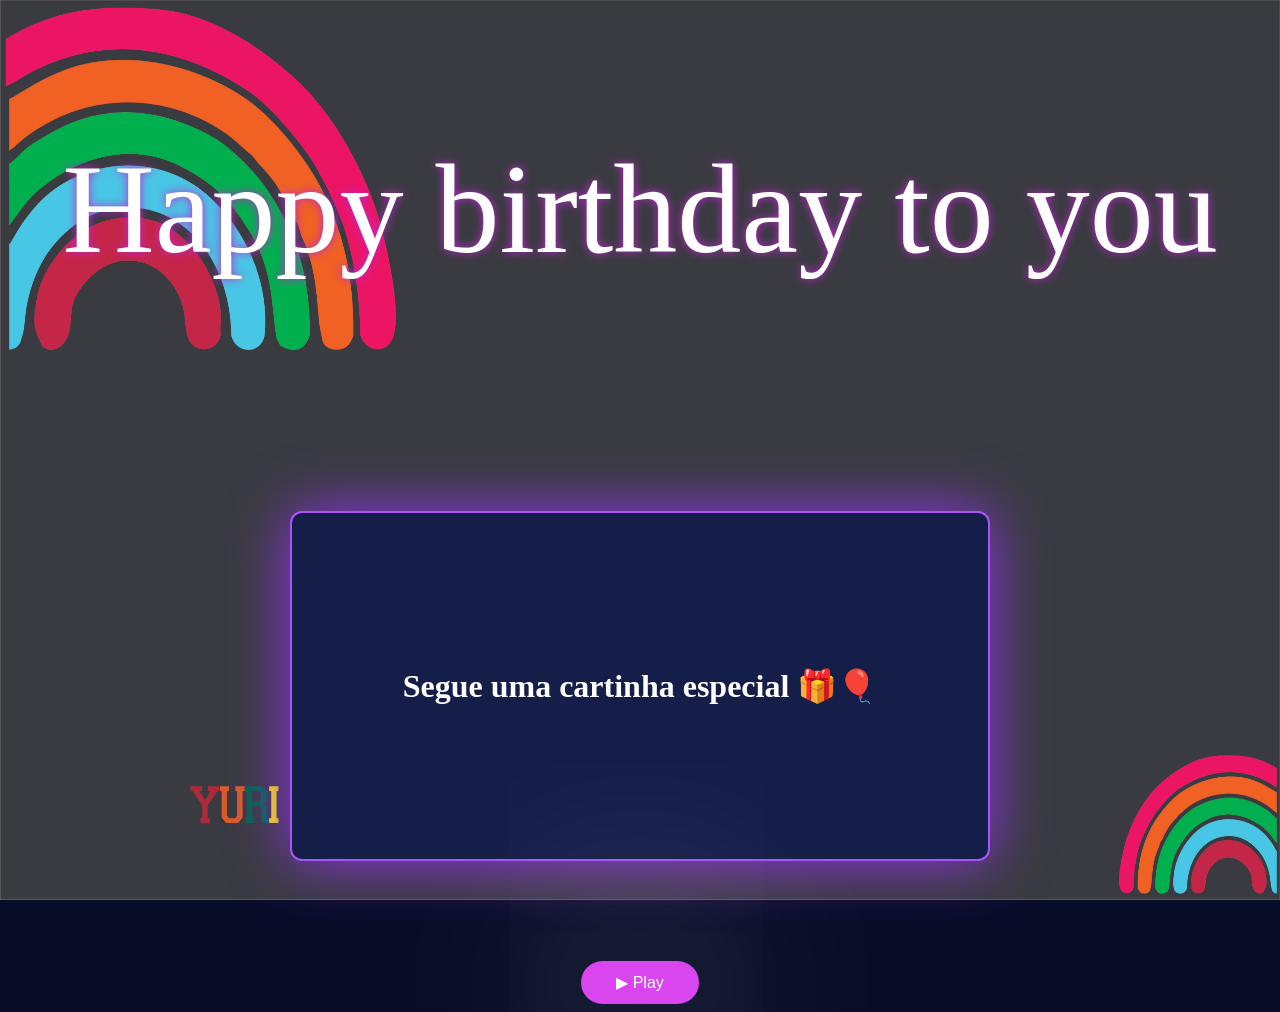
<file: index.html>
<!DOCTYPE html>
<html lang="pt-br">

<head>
    <meta charset="UTF-8">
    <meta name="viewport" content="width=device-width, initial-scale=1.0">

    <title>Ei!Surpresa!🎈🎉✨</title>

    <link rel="stylesheet" href="style.css">
</head>

<body>
   
</body>
<body>
  <main class="tela-inicial">
    
    <p class="texto-surpresa">
      Happy birthday to you
    </p>

    <div class="cartao">

            <!-- Conteúdo do cartão aqui -->
      <h1>Segue uma cartinha especial 🎁🎈</h1>
      
    </div>
    <button id="botaoPlay">▶ Play</button>

  </main>

  
</body>
 <script src="script.js"></script>
</html>
</file>
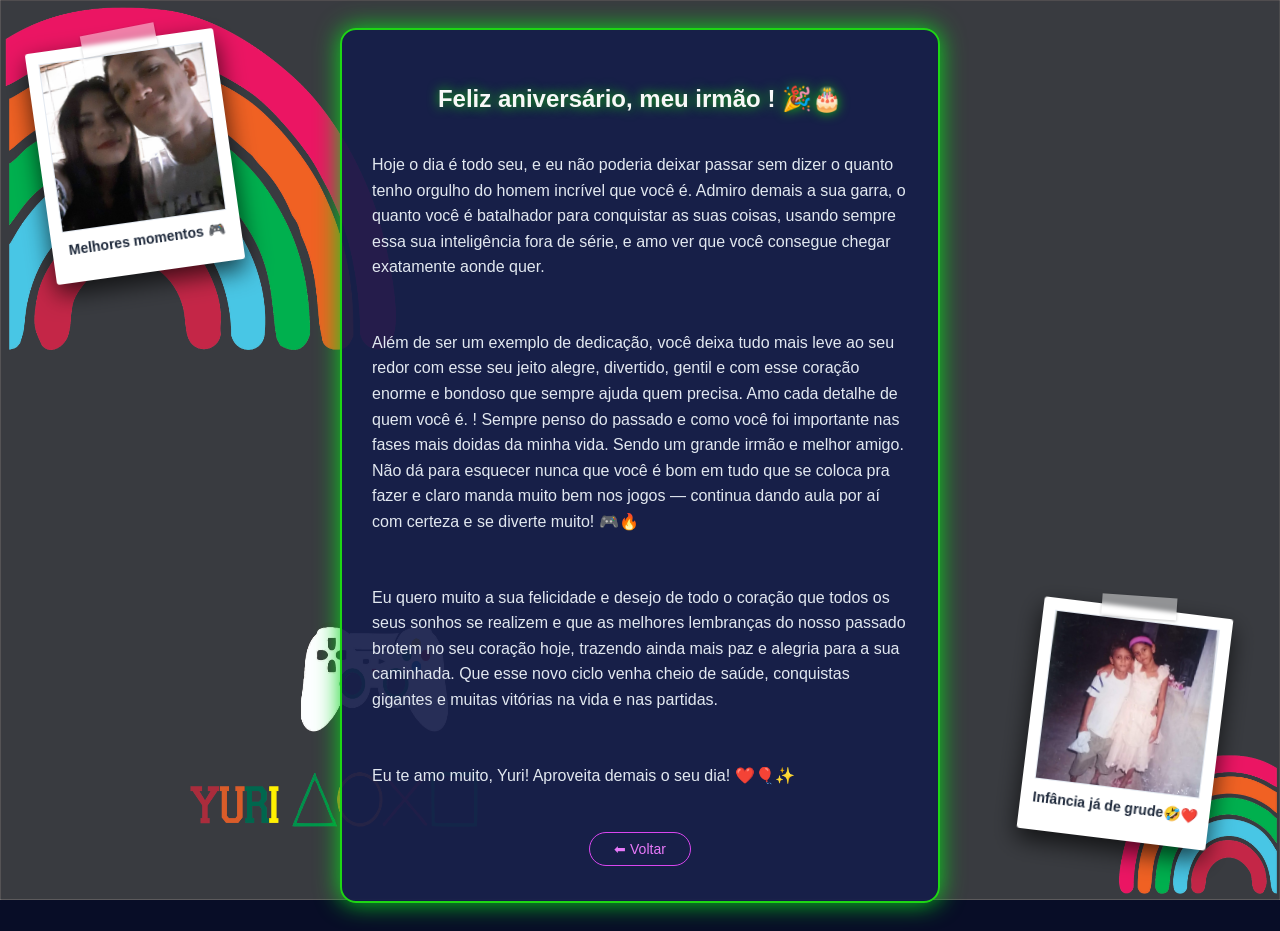
<file: surpresa.html>
<!DOCTYPE html>
<html lang="pt-br">

<head>
    <meta charset="UTF-8">
    <meta name="viewport" content="width=device-width, initial-scale=1.0">
    <title>Feliz Aniversário! 🎉🎂</title>
    <link rel="stylesheet" href="style.css">
</head>

<body>
<audio id="musicaFundo" src="imagens/musicas/HERO.mp3" loop></audio>

  <main class="tela-surpresa">
    
    <div class="cartao-mensagem">
      <h2>Feliz aniversário, meu irmão <span class="nomeDaPessoa"></span>! 🎉🎂</h2>

      <p>
        Hoje o dia é todo seu, e eu não poderia deixar passar sem dizer o quanto tenho orgulho do homem incrível que você é. Admiro demais a sua garra, o quanto você é batalhador para conquistar as suas coisas, usando sempre essa sua inteligência fora de série, e amo ver que você consegue chegar exatamente aonde quer.
      </p>

      <p>
        Além de ser um exemplo de dedicação, você deixa tudo mais leve ao seu redor com esse seu jeito alegre, divertido, gentil e com esse coração enorme e bondoso que sempre ajuda quem precisa. Amo cada detalhe de quem você é. <span class="nome-pessoa"></span>! Sempre penso do passado e como você foi importante nas fases mais doidas da minha vida.
        Sendo um grande irmão e melhor amigo. Não dá para esquecer nunca que você é bom em tudo que se coloca pra fazer e claro manda muito bem nos jogos — continua dando aula por aí com certeza e se diverte muito! 🎮🔥
      </p>

      <p>
        Eu quero muito a sua felicidade e desejo de todo o coração que todos os seus sonhos se realizem e que as melhores lembranças do nosso passado brotem no seu coração hoje, trazendo ainda mais paz e alegria para a sua caminhada. Que esse novo ciclo venha cheio de saúde, conquistas gigantes e muitas vitórias na vida e nas partidas.
      </p>

      <p class=>
        Eu te amo muito, Yuri! Aproveita demais o seu dia! ❤️🎈✨
      </p>
      <a href="index.html" class="botao-voltar">⬅ Voltar</a>
    </div>


    <!-- FOTOS ESTILO POLAROID NOS CANTOS -->
<div class="polaroid foto-esquerda">
  <div class="fita-adesiva"></div>
  <img src="imagens/eu e manin.jpeg" alt="Lembrança 1">
  <p>Melhores momentos 🎮</p>
</div>

<div class="polaroid foto-direita">
  <div class="fita-adesiva"></div>
  <img src="imagens/eu e maninhnovin.jpeg" alt="Lembrança 2">
  <p>Infância já de grude🤣❤️</p>
</div>




  </main>

</body>
 <script src="script.js"></script>
</html>
</file>
<file: style.css>
* {
  margin: 10;
  padding: 20;
  box-sizing:border-box;
}

body {
  min-height: 100vh;
  background-color: #080D27;
  background-image: url('imagens/racunhos\ tela\ de\ fundo.jpg');
  
  /* Faz a imagem aumentar e diminuir exata e totalmente junto com a tela */
  background-size: 100% 100%; 
  background-position: center;
  background-repeat: no-repeat;
  background-attachment: fixed;
  image-rendering: -webkit-optimize-contrast; /* Melhora a nitidez no Chrome, Edge e Safari */
  image-rendering: high-quality;

  display: flex;
  justify-content: center;
  align-items: center;
}

.tela-inicial {
  display: flex;
  flex-direction: column;
  align-items: center;
  gap: 100px;
  text-align: center;
}

.texto-surpresa {
  color: #fff;
  font-size: 128px;
  text-shadow: 0 0 10px #c026d3;
}
.cartao {
  width: 700px;
  min-height: 350px;
  background: #151D49;
  border: 2px solid #a855f7;
  border-radius: 12px;
  box-shadow: 0 0 60px #9333ea;
  display: flex;
  align-items: center;
  justify-content: center;
  color: white;
}

#botaoPlay {
  background: #d946ef;
  color: white;
  border: none;
  border-radius: 4315px;
  padding: 12px 35px;
  font-size: 16px;
  cursor: pointer;
  box-shadow: 0 0 215px #eee8ef;

}

/* --- ESTILOS DA SEGUNDA PÁGINA (SURPRESA) --- */

.tela-surpresa {
  width: 100%;
  padding: 20px;
  display: flex;
  justify-content: center;
  align-items: center;
}

.cartao-mensagem {
  max-width: 600px;
  width: 400%;
  background: rgba(21, 29, 73, 0.92); /* Azul escuro levemente transparente */
  border: 2px solid #1ed614;
  border-radius: 16px;
  box-shadow: 0 0 25px #08d71c;
  padding: 35px 30px;
  color: #ffffff;
  font-family: 'Segoe UI', Tahoma, Geneva, Verdana, sans-serif;
  text-align: left;
  display: flex;
  flex-direction: column;
  gap: 18px;
}

.cartao-mensagem h2 {
  text-align: center;
  color: #f8f8f8;
  text-shadow: 0 0 12px #15c60f;
  font-size: 24px;
  margin-bottom: 5px;
}

.cartao-mensagem p {
  font-size: 16px;
  line-height: 1.6;
  color: #e2e8f0;
}

.cartao-mensagem .assinatura {
  text-align: center;
  font-weight: bold;
  font-size: 18px;
  color: #ffffff;
  text-shadow: 0 0 8px #0cbd2c;
  margin-top: 10px;
}

/* Botão discreto para voltar ao início */
.botao-voltar {
  align-self: center;
  margin-top: 10px;
  background: transparent;
  color: #e879f9;
  border: 1px solid #d946ef;
  border-radius: 20px;
  padding: 8px 24px;
  font-size: 14px;
  text-decoration: none;
  transition: 0.3s;
}

.botao-voltar:hover {
  background: #d946ef;
  color: #ffffff;
  box-shadow: 0 0 12px #d946ef;
}

/* --- EFEITO DE BRILHOS QUADRADINHOS NO MOUSE --- */

.particula-pixel {
  position: fixed;
  pointer-events: none; /* Garante que o brilho não atrapalhe o clique nos botões */
  border-radius: 2px;   /* Deixa bem quadradinho (estilo pixel/game) */
  z-index: 9999;        /* Faz o brilho aparecer por cima de tudo */
  animation: cairESumir 0.8s ease-out forwards;


}


/* --- EFEITO FOTOS POLAROID COLADAS NOS CANTOS --- */

.polaroid {
  position: fixed;
  width: 190px;
  background-color: #ffffff;
  padding: 12px 12px 25px 12px; /* Borda maior embaixo, igual Polaroid real */
  box-shadow: 0 10px 25px rgba(0, 0, 0, 0.7);
  border-radius: 3px;
  z-index: 10;
  transition: transform 0.3s ease, z-index 0.3s;
}

.polaroid img {
  width: 100%;
  height: 170px;
  object-fit: cover; /* Corta a foto certinho no quadrado sem achatar */
  display: block;
  border: 1px solid #e2e8f0;
}

.polaroid p {
  color: #1e293b;
  font-family: 'Comic Sans MS', 'Segoe Print', cursive, sans-serif; /* Letra estilo escrita à mão */
  font-size: 14px;
  font-weight: bold;
  text-align: center;
  margin-top: 10px;
  margin-bottom: 0;
}

/* Pedacinho de fita adesiva colando a foto */
.fita-adesiva {
  position: absolute;
  top: -12px;
  left: 50%;
  transform: translateX(-50%) rotate(-3deg);
  width: 75px;
  height: 22px;
  background-color: rgba(255, 255, 255, 0.45);
  box-shadow: 0 1px 3px rgba(0, 0, 0, 0.2);
  backdrop-filter: blur(2px);
}

/* Posição e inclinação da foto do canto esquerdo */
.foto-esquerda {
  top: 40px;
  left: 40px;
  transform: rotate(-8deg);
}

/* Posição e inclinação da foto do canto direito */
.foto-direita {
  bottom: 60px;
  right: 60px;
  transform: rotate(7deg);
}

/* Efeito legal: quando passa o mouse na foto, ela fica reta e cresce um pouquinho */
.polaroid:hover {
  transform: scale(1.1) rotate(0deg);
  z-index: 50;
}

/* Ajuste para celular: evita que as fotos tampem o texto da mensagem */
@media (max-width: 950px) {
  .polaroid {
    position: relative;
    top: auto;
    left: auto;
    right: auto;
    bottom: auto;
    margin: 15px auto;
  }
}

@keyframes cairESumir {
  0% {
    opacity: 1;
    transform: translate(0, 0) scale(1) rotate(0deg);
  }
  100% {
    opacity: 0;
    /* Faz o quadradinho descer um pouquinho, diminuir e girar */
    transform: translate(var(--destino-x), var(--destino-y)) scale(0.2) rotate(180deg);
  }


  
}
</file>
